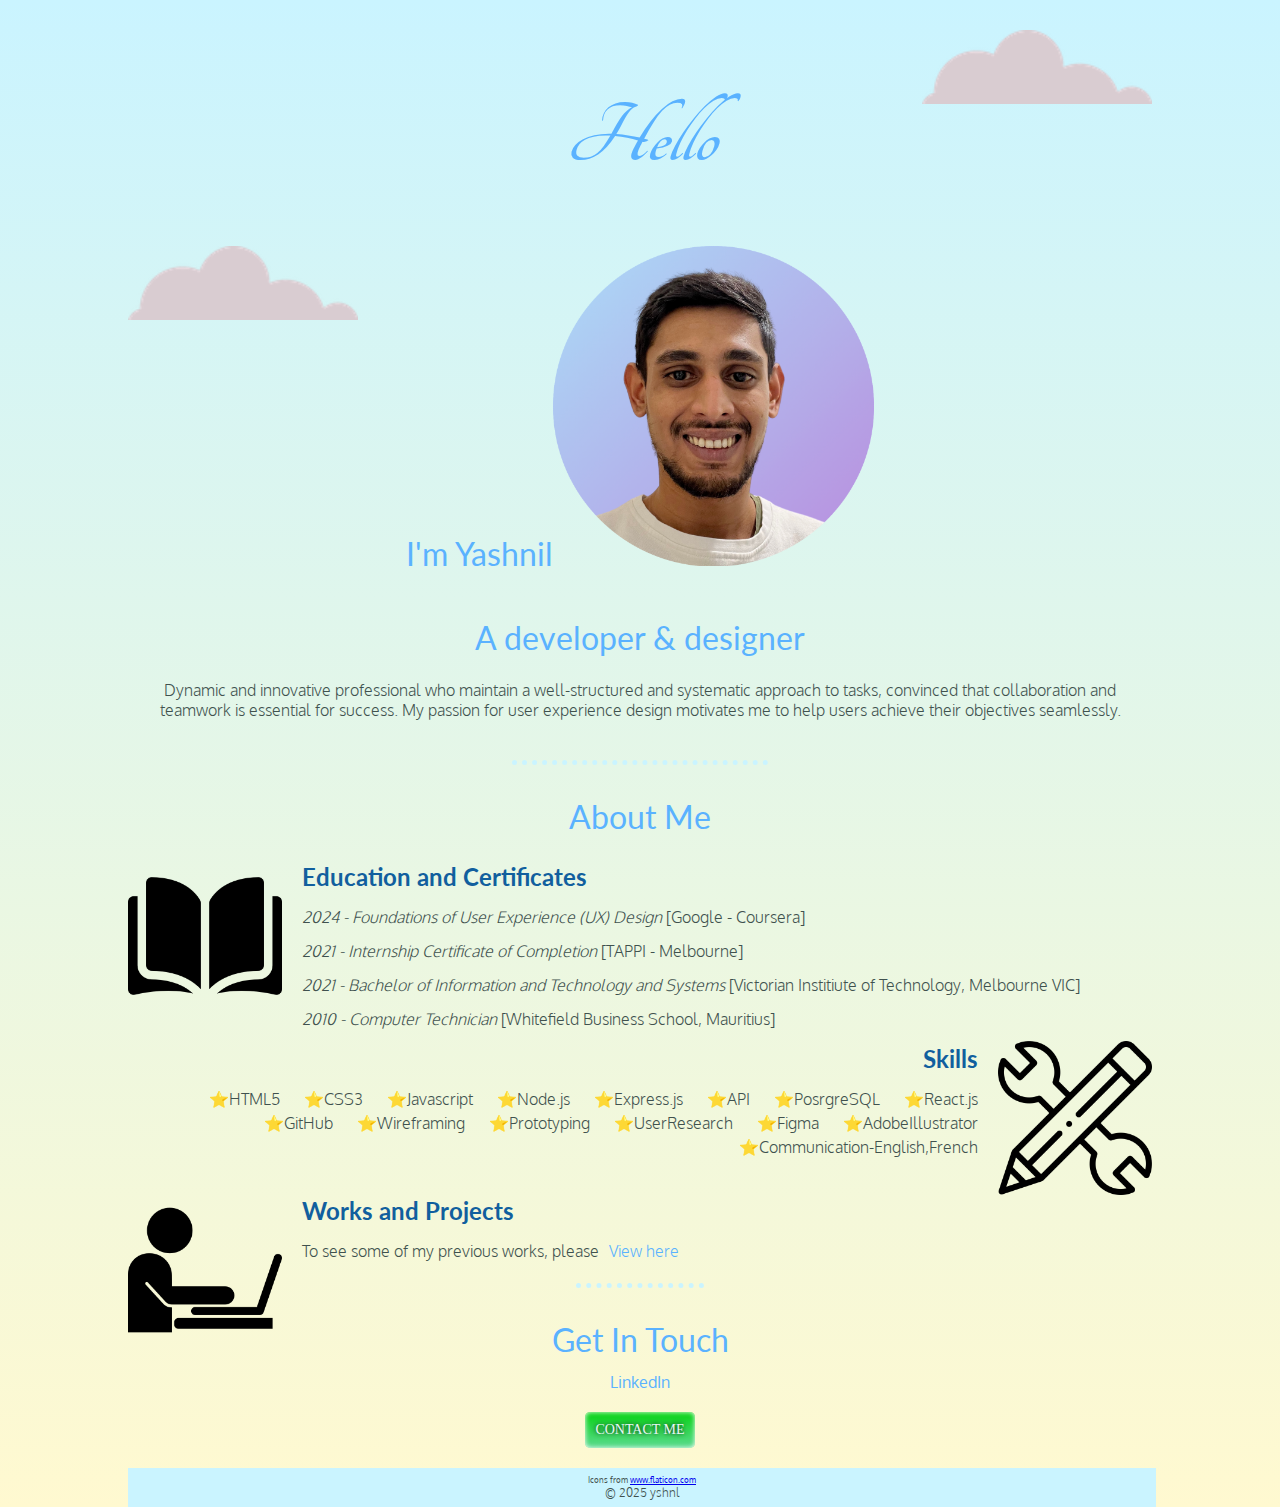
<file: index.html>
<!DOCTYPE html>
<html lang="en" dir="ltr">

<head>
  <meta charset="utf-8">
  <title>Yashnil - Portfolio Website</title>
  <link rel="stylesheet" href="css/styles.css">
  <link rel="icon" href="favicon.ico">
  <link rel="preconnect" href="https://fonts.googleapis.com">
  <link rel="preconnect" href="https://fonts.gstatic.com" crossorigin>
  <link href="https://fonts.googleapis.com/css2?family=Lato:ital,wght@1,700&family=Oxygen&family=Tangerine:wght@700&display=swap" rel="stylesheet">
</head>

<body>
  <div class="top-container">
    <img class="top-cloud" src="Images/cloud.png" alt="cloud-image">
    <h1><em>Hello</em></h1>
    <img class="bottom-cloud" src="Images/cloud.png" alt="cloud-image">
    <br>
    <br>
    <h2>I'm Yashnil<img class="profile-picture" src="Images/me.png" alt="profile_picture"> </h2>

  </div>

  <div class="middle-container">
    <div class="profile">
      <h2>A developer & designer</h2>
      <p>Dynamic and innovative professional who maintain a well-structured and systematic approach to tasks, convinced that collaboration and teamwork is essential for success. My passion for user experience design motivates me to help users achieve their objectives seamlessly.</p>
    </div>

    <hr>

    <div>
      <h2>About Me</h2>

      <div class="skill-row1">
        <img class="skill-icon1" src="Images/education.png" alt="education-icon">
        <h3>Education and Certificates</h3>
        <p>
          <em>2024 - Foundations of User Experience (UX) Design</em> [Google - Coursera] <br>
          
        </p>
        <p>
          <em>2021 - Internship Certificate of Completion</em> [TAPPI - Melbourne] <br>
          
        </p>
        <p>
          <em>2021 - Bachelor of Information and Technology and Systems</em> [Victorian Institiute of Technology, Melbourne VIC]<br>
            
        </p>
        <p>
          <em>2010 - Computer Technician</em> [Whitefield Business School, Mauritius]<br>
            
        </p>
      </div>

      <div class="skill-row2">
        <img class="skill-icon2" src="Images/skills.png" alt="skill-icon">
        <h3>Skills</h3>
        <p> 
          
            ⭐️HTML5 ⭐️CSS3 ⭐️Javascript ⭐️Node.js ⭐️Express.js ⭐️API ⭐️PosrgreSQL ⭐️React.js ⭐️GitHub ⭐️Wireframing ⭐️Prototyping ⭐️UserResearch ⭐️Figma ⭐️AdobeIllustrator <br>
            ⭐️Communication-English,French<br><br>
          
        </p>
      </div>

      <div class="skill-row1">
        <img class="skill-icon1" src="Images/work.png" alt="work-icon">
        <h3>Works and Projects</h3>
        <p>
          To see some of my previous works, please<a class="footer-link" href="viewhere.html">View here</a>
        </p>
      </div>
    </div>

    <div class="contact-me">
<hr>
      <h2>Get In Touch</h2>
      <a class="footer-link" href="https://www.linkedin.com/in/yashnil-s-55251b314/">LinkedIn</a>
      <br><br>
     <a href="mailto:yashnilsubron@gmail.com" class="contact-me_button">CONTACT ME</a>
    </div>




  <div class="bottom-container">
    <div class="icons-ref">Icons from <a href="https://www.flaticon.com/" title="Flaticon">www.flaticon.com</a></div>
    <p class="footer">© 2025 yshnl</p>
  </div>
</div>
</body>

</html>
</file>
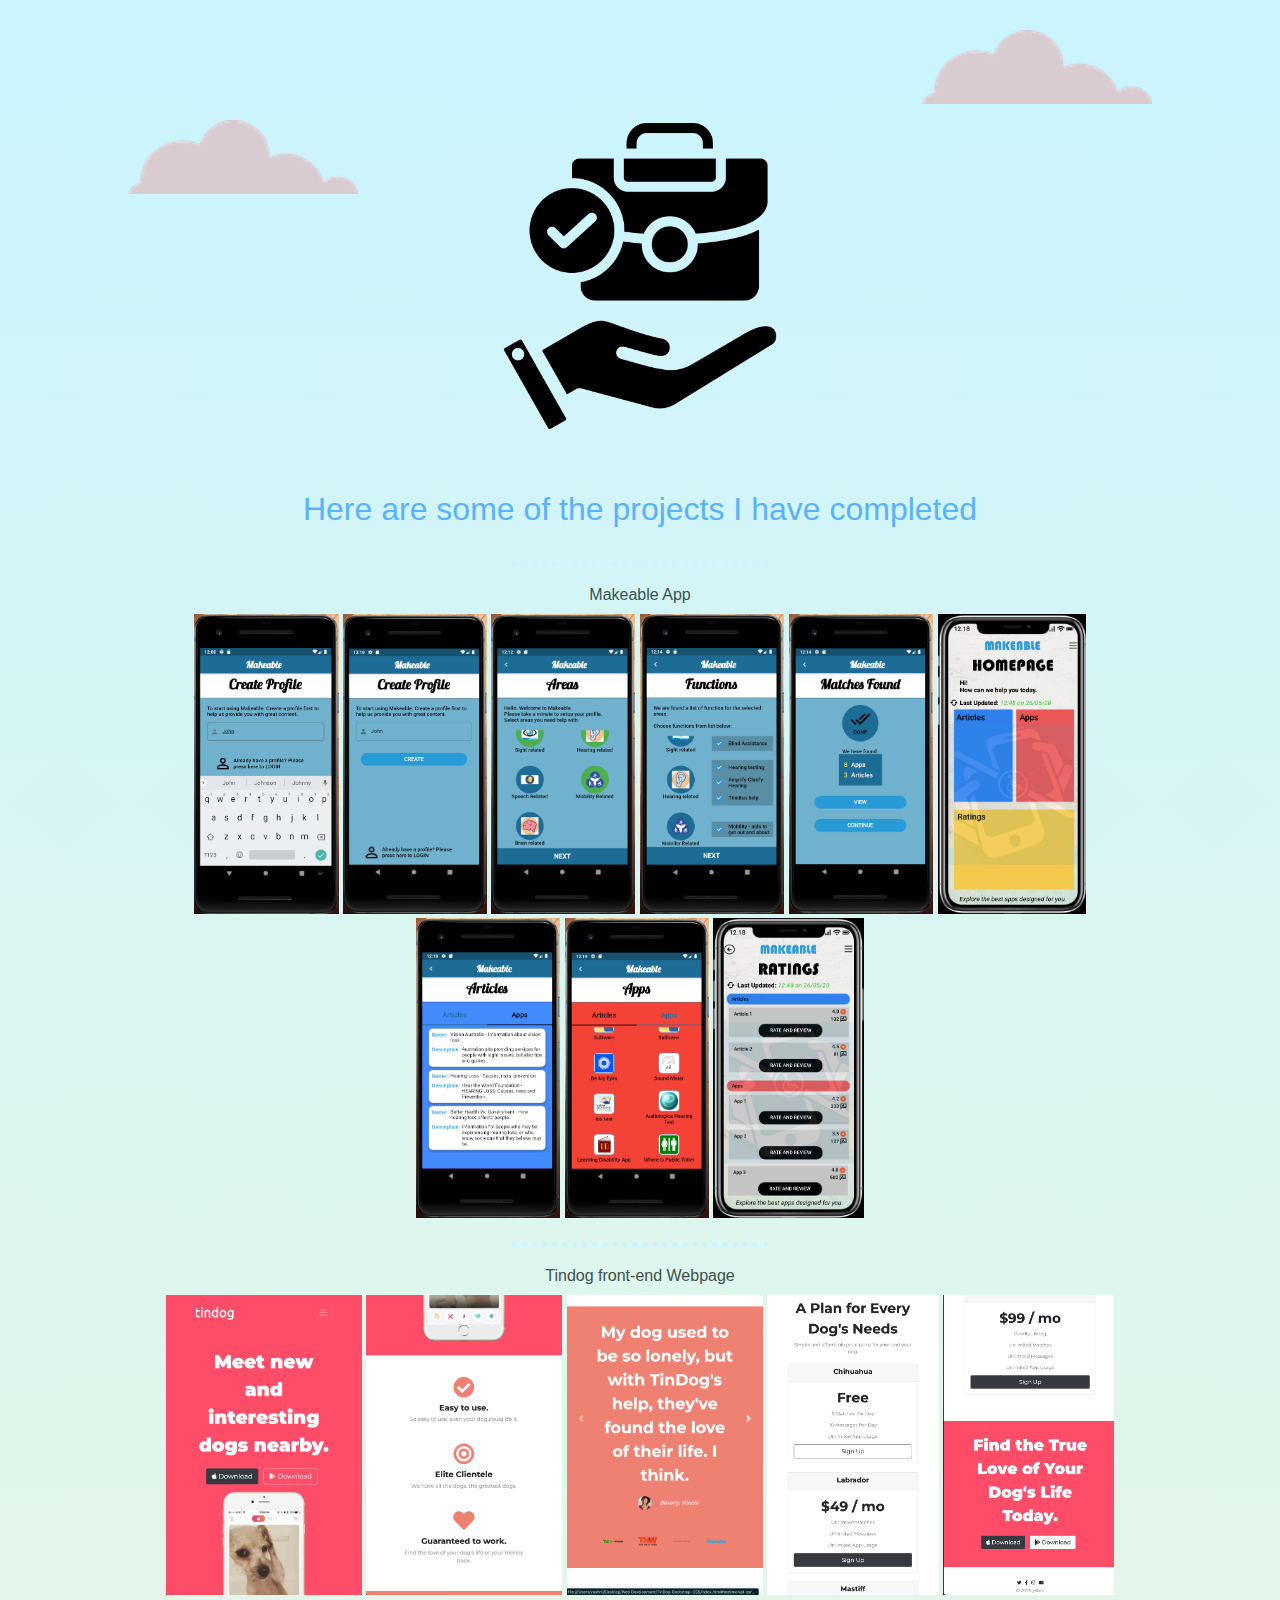
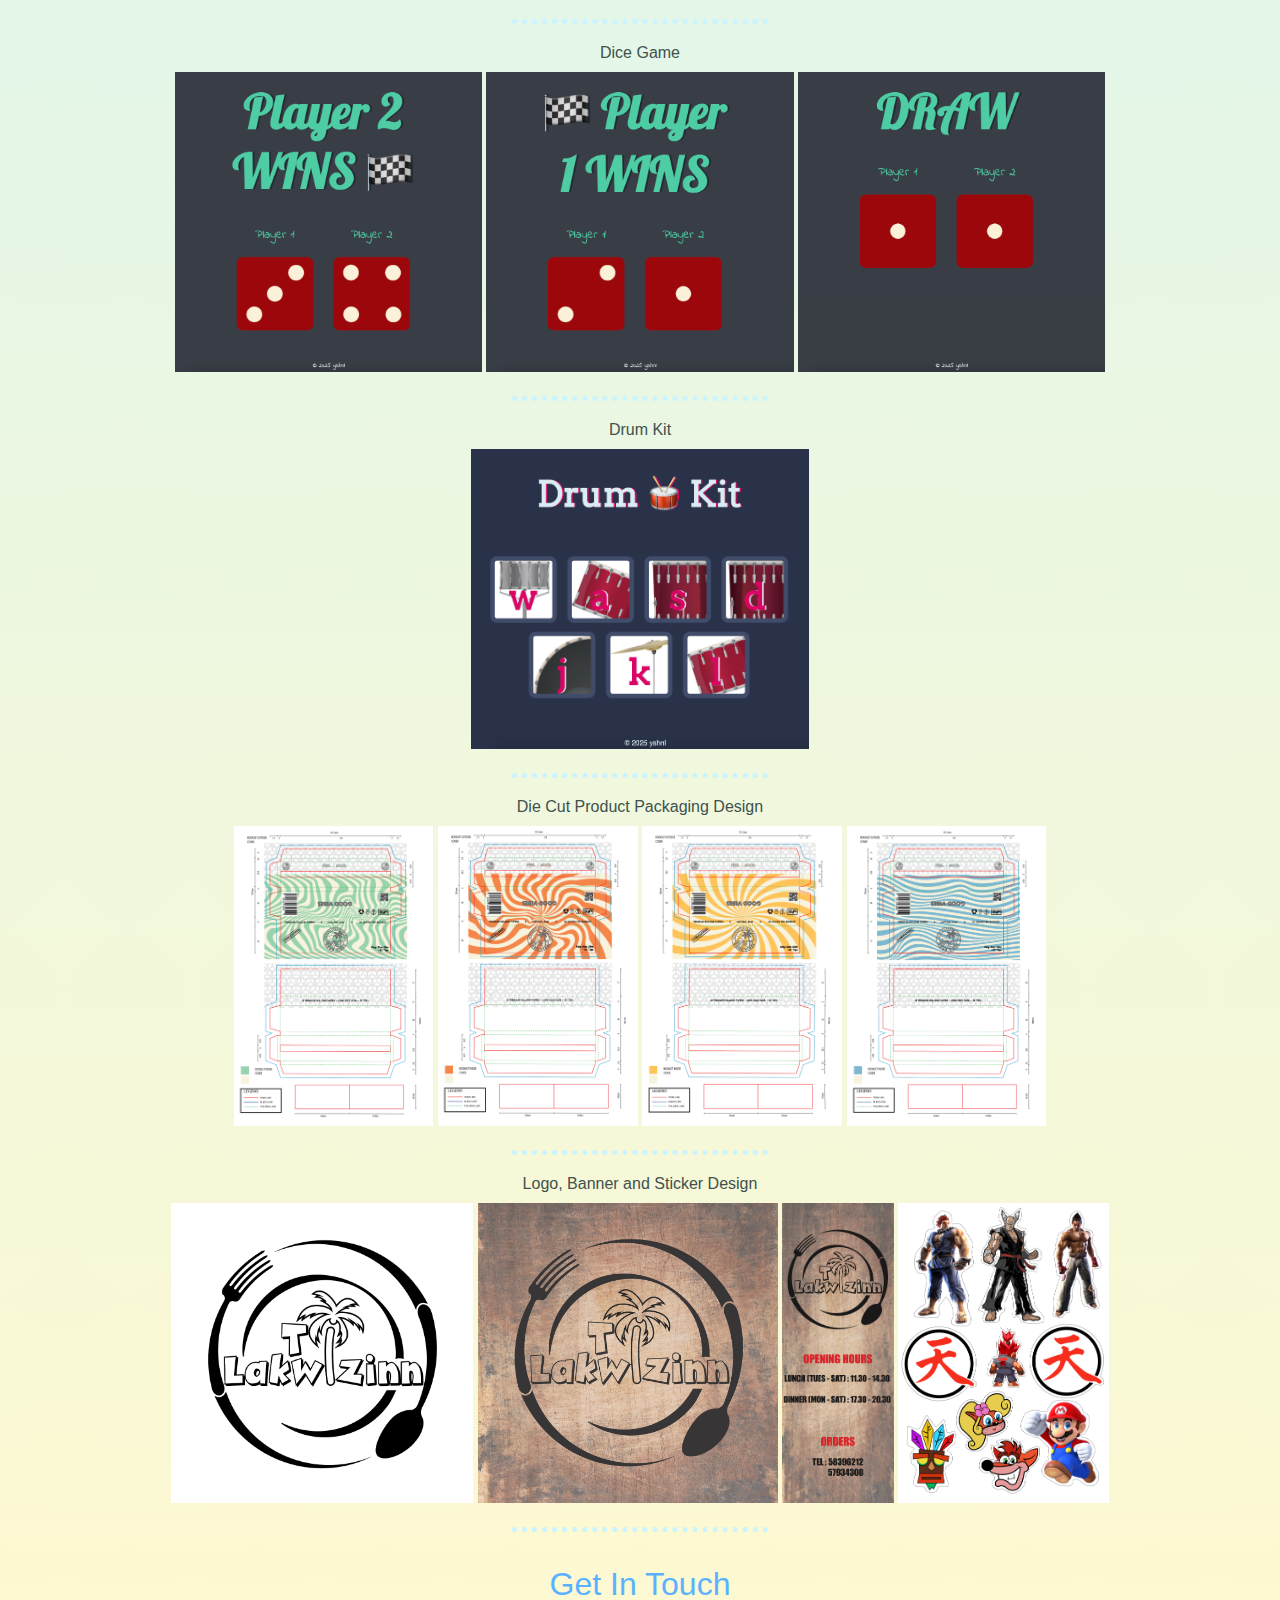
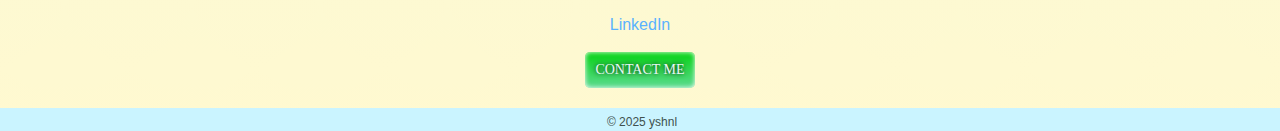
<file: viewhere.html>
<!DOCTYPE html>
<html lang="en">
<head>
    <meta charset="UTF-8">
    <meta name="viewport" content="width=device-width, initial-scale=1.0">
    <title>Projects List</title>
    <link rel="stylesheet" href="css/styles.css">
</head>

<body>
    <div class="top-container">
      <img class="top-cloud" src="Images/cloud.png" alt="cloud-image">
      <img class="bottom-cloud" src="Images/cloud.png" alt="cloud-image">
      <br>
      <br>
      <h2><img class="profile-picture" src="Images/project.png" alt="work-icon"> </h2>
  
     
    </div>
  

    <div class="middle-container">
      <div class>
        <h2>Here are some of the projects I have completed</h2>
      </div>

      <hr>

  <div>
    <p><b>Makeable App</b></p>
    <p>
      <img class="screenshot" src="Images/ma1.png" alt="makeable-screenshot">
      <img class="screenshot" src="Images/ma2.png" alt="makeable-screenshot">
      <img class="screenshot" src="Images/ma3.png" alt="makeable-screenshot">
      <img class="screenshot" src="Images/ma4.png" alt="makeable-screenshot">
      <img class="screenshot" src="Images/ma5.png" alt="makeable-screenshot">
      <img class="screenshot" src="Images/ma8.png" alt="makeable-screenshot">
      <img class="screenshot" src="Images/ma6.png" alt="makeable-screenshot">
      <img class="screenshot" src="Images/ma7.png" alt="makeable-screenshot">
      <img class="screenshot" src="Images/ma9.png" alt="makeable-screenshot">
    </p>
    
  </div>
      
  <hr>

  <div>
    <p><b>Tindog front-end Webpage</b></p>
    <p>      
      <img class="screenshot" src="Images/td1.png" alt="tindog-screenshot">
      <img class="screenshot" src="Images/td2.png" alt="tindog-screenshot">
      <img class="screenshot" src="Images/td3.png" alt="tindog-screenshot">
      <img class="screenshot" src="Images/td4.png" alt="tindog-screenshot">
      <img class="screenshot" src="Images/td5.png" alt="tindog-screenshot">
    </p>

  </div>

  <hr>

  <div>
    <p><b>Dice Game</b></p>
    <p>      
      <img class="screenshot" src="Images/dg1.png" alt="dicegame-screenshot">
      <img class="screenshot" src="Images/dg2.png" alt="dicegame-screenshot">
      <img class="screenshot" src="Images/dg3.png" alt="dicegame-screenshot">
      </p>
  </div>

  <hr>

  <div>
    <p><b>Drum Kit</b></p>
    <p><img class="screenshot" src="Images/dk1.png" alt="drum-screenshot"></p>

  </div>

  <hr>

  <div>
    <p><b>Die Cut Product Packaging Design </b></p>
    <p>      
      <img class="screenshot" src="Images/pk1.png" alt="product-screenshot">
      <img class="screenshot" src="Images/pk2.png" alt="product-screenshot">
      <img class="screenshot" src="Images/pk3.png" alt="product-screenshot">
      <img class="screenshot" src="Images/pk4.png" alt="product-screenshot">
    </p>

  </div>
  
  <hr>

  <div>
    <p><b>Logo, Banner and Sticker Design </b></p>
    <p>      
      <img class="screenshot" src="Images/ld1.png" alt="logo-screenshot">
      <img class="screenshot" src="Images/ld2.png" alt="logo-screenshot">
      <img class="screenshot" src="Images/ld3.png" alt="logo-screenshot">
      <img class="screenshot" src="Images/ld4.png" alt="logo--screenshot">
    </p>

  </div>

  <hr>

      <div class="contact-me">
        <h2>Get In Touch</h2>
        <a class="footer-link" href="https://www.linkedin.com/in/yashnil-s-55251b314/">LinkedIn</a>
        <br><br>
       <a href="mailto:yashnilsubron@gmail.com" class="contact-me_button">CONTACT ME</a>
      </div>
  
    </div>


    <div class="bottom-container">

      <p class="footer2">© 2025 yshnl</p>
    </div>
  </div>
  </body>
  
  </html>
</file>
<file: css/styles.css>
body {
  background-image: linear-gradient(#CAF4FF, #FFF9D0);
  color: #40514E;
  margin: 0px auto 0px auto;
  text-align: center;
  font-family: 'Oxygen', sans-serif;

}

hr {
  height: 0;
  width: 25%;
  border-style: dotted none none none;
  border-width: 5px;
  color: #CAF4FF;
  border-color: #CAF4FF;
  margin: 20px auto 20px auto;;
}

h1 {
  /***  font-size: 100% = 1em = 16px ***/
  /***  font-size: 562.5% = 90px  ***/
  /***  font-size: 5.625em = 90px ***/
  color: #5AB2FF;
  font-size: 5.625rem;
  margin: 30px auto 0 auto;
  font-family: 'Tangerine', cursive;
}

h2 {
  /*** 32/16 = 2  ***/
  color: #5AB2FF;
  font-size: 2rem;
  font-weight: normal;
  line-height: 2;
  margin: 20px auto 0 auto;
  font-family: 'Lato', sans-serif;
}

h3 {
  color: #115f9e;
  font-size: 1.5rem;
  margin: 10px auto 0 auto;
  font-family: 'Lato', sans-serif;
}

p {
  font-size: 1.5rem;
  margin: 10px auto 0 auto;
  font-weight: lighter;
  font-family: 'Oxygen', sans-serif;
}

p {
  margin: 10px auto 0 auto;
  font-size: 1rem;
  font-weight: lighter;
  font-family: 'Oxygen', sans-serif;
}

.top-container {

  position: relative;
  padding-top: 60px;
}

.middle-container {
  margin: 20px auto 0px auto;
  width: 80%;
}

.bottom-container {
  width: 100%;
  background-color: #CAF4FF;
  padding: 2px;
  
}


.profile-picture {
  display: inline-block;
  height: 320px;

}

.screenshot {
  display: inline-block;
  height: 300px;

}

.top-cloud {
  width: 18%;
  position: absolute;
  right: 10%;
  top: 30px;
}

.bottom-cloud {
  width: 18%;
  position: absolute;
  left: 10%;
  padding-top: 60px;

}

.profile {
  padding-bottom: 20px;
}

.skill-row1 {
  font-size: 1.5rem;
  font-weight: lighter;
  font-family: 'Oxygen', sans-serif;
  width: 100%;
  margin:0px;
  line-height: 1.5;
  text-align: left;
}

/***Float and Clear***/
.skill-icon1 {

  margin-right: 20px;
  float: left;
  width: 15%;
}

.skill-row2 {
  word-spacing: 20px;
  width: 100%;
  margin: 0px;
  line-height: 1.5;
  text-align: right;
}

.skill-icon2 {
  margin-left: 20px;
  float: right;
  width: 15%;

}



.contact-me {
  width: 50%;
  margin: 20px auto 10px auto;
  padding-bottom: 10px;
}



.footer-link {
  color: #5AB2FF;
  margin: 10px;
  font-family: 'Oxygen', sans-serif;
  text-decoration: none;
}

.footer-link:hover {
  color: #b1b3b5
}

.icons-ref {
  color: #40514E;
  font-size: 0.5em;
  margin-top: 5px;
}

.footer {
  color: #40514E;
  font-size: 0.75rem;
  font-family: 'Oxygen', sans-serif;
  margin: 0 0 0 0;
  padding-bottom: 5px;
}

.footer2 {
  color: #40514E;
  font-size: 0.75rem;
  font-family: 'Oxygen', sans-serif;
  margin: 0 0 0 0;
  padding-top: 5px;
}


.contact-me_button {
   background: #4581E1;
   background-image: -webkit-linear-gradient(top, #06d313, #5ddb91);
   background-image: -moz-linear-gradient(top, #66BFBF, #43A7A7);
   background-image: -ms-linear-gradient(top, #66BFBF, #43A7A7);
   background-image: -o-linear-gradient(top, #66BFBF, #43A7A7);
   background-image: -webkit-gradient(to bottom, #66BFBF, #43A7A7);
   -webkit-border-radius: 5px;
   -moz-border-radius: 5px;
   border-radius: 5px;
   color: #EAF6F6;
   font-family: Trebuchet MS;
   font-size: 14px;
   font-weight: 100;
   padding: 10px;
   -webkit-box-shadow: inset 0 0 5px 0 #FFFFFF;
   -moz-box-shadow: inset 0 0 5px 0 #FFFFFF;
   box-shadow: inset 0 0 5px 0 #FFFFFF;
   text-shadow: 0 0 5px #000000;
   border: solid #66BFBF 0;
   text-decoration: none;
   display: inline-block;
   cursor: pointer;
   text-align: center;
}

.contact-me_button:hover {
   border: solid #0059A0 0;
   background: #4581E1;
   background-image: -webkit-linear-gradient(top, #4581E1, #2362A7);
   background-image: -moz-linear-gradient(top, #4581E1, #2362A7);
   background-image: -ms-linear-gradient(top, #4581E1, #2362A7);
   background-image: -o-linear-gradient(top, #4581E1, #2362A7);
   background-image: -webkit-gradient(to bottom, #4581E1, #2362A7);
   -webkit-border-radius: 5px;
   -moz-border-radius: 5px;
   border-radius: 5px;
   text-decoration: none;
}
</file>
